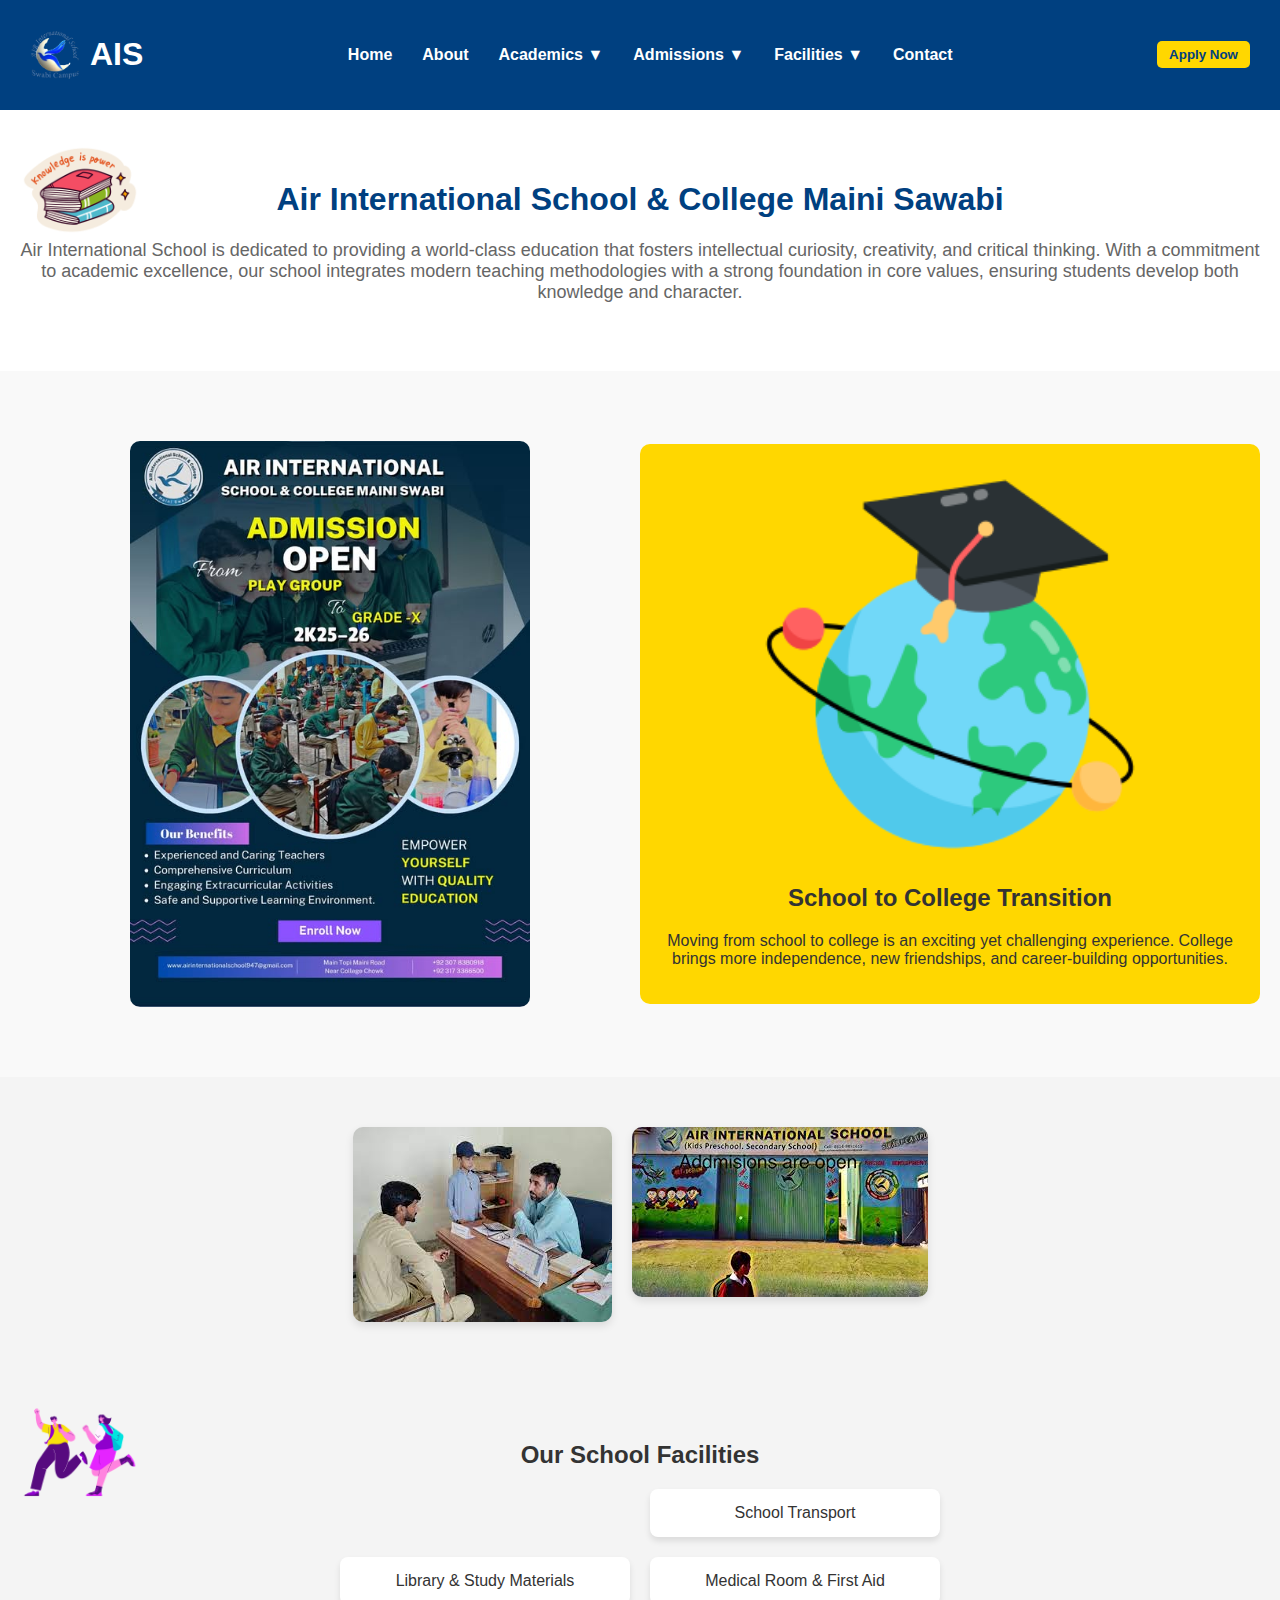
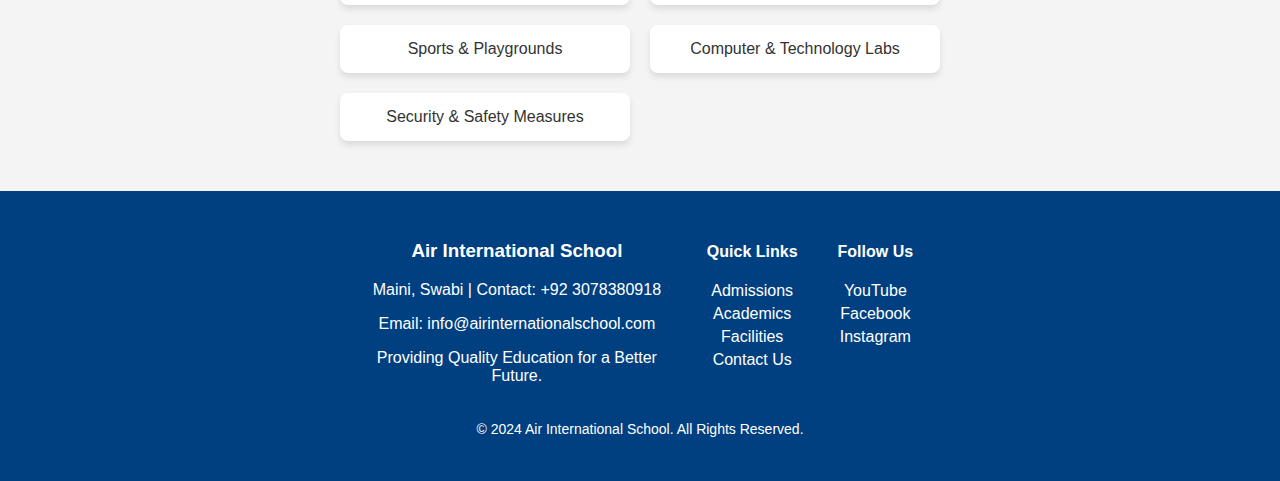
<file: index.html>
<E html>
<html lang="en">
<head>
    <meta charset="UTF-8">
    <meta name="viewport" content="width=device-width, initial-scale=1.0">
    <title>Air international</title>
    <link rel="stylesheet" href="./css/style.css">
</head>
<body>
    
    <nav>
        <div class="nav-logo">
            <img src="./logo.png" alt="School Logo">
            <h1>AIS</h1>
        </div>
        
        <ul class="nav-links">
            <li><a href="#">Home</a></li>
            <li><a href="#">About</a></li>
    
            <!-- Academics Dropdown -->
            <li class="dropdown">
                <a href="#">Academics ▼</a>
                <ul class="dropdown-menu">
                    <li><a href="#">Curriculum</a></li>
                    <li><a href="#">Faculty</a></li>
                    <li><a href="#">Examinations</a></li>
                    <li><a href="#">Results</a></li>
                </ul>
            </li>
    
            <!-- Admissions Dropdown -->
            <li class="dropdown">
                <a href="#">Admissions ▼</a>
                <ul class="dropdown-menu">
                    <li><a href="#">Apply Online</a></li>
                    <li><a href="#">Fee Structure</a></li>
                    <li><a href="#">Scholarships</a></li>
                </ul>
            </li>
    
            <!-- Facilities Dropdown -->
            <li class="dropdown">
                <a href="#">Facilities ▼</a>
                <ul class="dropdown-menu">
                    <li><a href="#">Library</a></li>
                    <li><a href="#">Sports Complex</a></li>
                    <li><a href="#">Computer Labs</a></li>
                    <li><a href="#">Transport</a></li>
                </ul>
            </li>
    
            <li><a href="#">Contact</a></li>
        </ul>
    
        <button class="nav-button">Apply Now</button>
    
        <!-- Mobile Menu Icon -->
        <div class="hamburger-menu" onclick="toggleMenu()">
            ☰
        </div>
    </nav>
    
    <!-- Mobile Dropdown Menu -->
    <ul class="mobile-nav" id="mobileNav">
        <li><a href="#">Home</a></li>
        <li><a href="#">About</a></li>
        <li><a href="#">Academics</a></li>
        <li><a href="#">Admissions</a></li>
        <li><a href="#">Facilities</a></li>
        <li><a href="#">Contact</a></li>
    </ul>
    
    <script>
        function toggleMenu() {
            var menu = document.getElementById("mobileNav");
            menu.classList.toggle("active");
        }
    </script>
    
    
    <section class="hero">
        <div> 
            <img src="./sticker1.png" alt="">
            <h1>Air International School & College Maini Sawabi</h1>
            <p>Air International School is dedicated to providing a world-class education that fosters intellectual curiosity, creativity, and critical thinking. With a commitment to academic excellence, our school integrates modern teaching methodologies with a strong foundation in core values, ensuring students develop both knowledge and character.</p>
        </div>
    </section>
    
    <section class="currentPage">
        
        <div>
            <img src="./Air1.jpg" alt="Campus Image">
        </div>
        <div class="section third">
          <img src="./sticker2.png" alt="">
            <h2>School to College Transition</h2>
            <p>Moving from school to college is an exciting yet challenging experience. College brings more independence, new friendships, and career-building opportunities.</p>
        </div>
    </section>
    
    <section class="Gallery">
        <div>
            <img src="./Air2.jpg" alt="Classroom Image">
        </div>
        <div>
            <img src="./Air3.jpg" alt="Sports Area">
        </div>
    </section>
    
     <section class="facilities-section">
        <h2>Our School Facilities</h2>
        <div class="facilities-list">
           <div> <img src="./sticker3.png" alt=""></div>
            <div class="facility">School Transport</div>
            <div class="facility">Library & Study Materials</div>
            <div class="facility">Medical Room & First Aid</div>
            <div class="facility">Sports & Playgrounds</div>
            <div class="facility">Computer & Technology Labs</div>
            <div class="facility">Security & Safety Measures</div>
        </div>
    </section>
    <section class="footer">
        <div class="footer-content">
            <div class="footer-info">
                <h3>Air International School</h3>
                <p>Maini, Swabi | Contact: +92 3078380918</p>
                <p>Email: info@airinternationalschool.com</p>
                <p>Providing Quality Education for a Better Future.</p>
            </div>
            <div class="footer-links">
                <h4>Quick Links</h4>
                <a href="#">Admissions</a>
                <a href="#">Academics</a>
                <a href="#">Facilities</a>
                <a href="#">Contact Us</a>
            </div>
            <div class="footer-social">
                <h4>Follow Us</h4>
                <a href="https://www.youtube.com/" target="_blank">YouTube</a>
                <a href="https://www.facebook.com/" target="_blank">Facebook</a>
                <a href="https://www.instagram.com/" target="_blank">Instagram</a>
            </div>
        </div>
        <p class="footer-bottom">© 2024 Air International School. All Rights Reserved.</p>
    </section>
    
    
</body>
</html>
</file>
<file: css/style.css>
/* General Styles */
body {
    font-family: Arial, sans-serif;
    margin: 0;
    padding: 0;
    background-color: #f4f4f4;
    color: #333;
}

/* Navbar Styles */
nav {
    display: flex;
    align-items: center;
    justify-content: space-between;
    background-color: #004080; /* Same as footer */
    padding: 15px 30px;
    color: white;
}

.nav-logo {
    display: flex;
    align-items: center;
}

.nav-logo img {
    width: 50px;
    margin-right: 10px;
}

.nav-links {
    display: flex;
    list-style: none;
    padding: 0;
}

.nav-links li {
    margin: 0 15px;
}

.nav-links a {
    text-decoration: none;
    color: white;
    font-weight: bold;
    transition: 0.3s;
}

.nav-links a:hover {
    color: #ffd700; /* Highlight color */
}

.nav-button {
    background: #ffd700;
    color: #004080;
    padding: 6px 12px;
    border: none;
    border-radius: 5px;
    font-weight: bold;
    cursor: pointer;
    transition: 0.3s;
}

.nav-button:hover {
    background: white;
    color: #004080;
}

/* Dropdown Menu */
.dropdown {
    position: relative;
}

.dropdown-menu {
    display: none;
    position: absolute;
    background-color: white;
    color: black;
    min-width: 150px;
    list-style: none;
    padding: 0;
    border-radius: 5px;
    box-shadow: 0px 4px 6px rgba(0, 0, 0, 0.1);
}

.dropdown:hover .dropdown-menu {
    display: block;
}

.dropdown-menu li {
    padding: 10px;
}

.dropdown-menu li a {
    color: black;
}

.dropdown-menu li a:hover {
    color: #004080;
}

/* Mobile Menu */
.hamburger-menu {
    display: none;
    font-size: 24px;
    cursor: pointer;
}

.mobile-nav {
    display: none;
    flex-direction: column;
    list-style: none;
    padding: 0;
    background-color: #004080;
    position: absolute;
    width: 100%;
    left: 0;
    top: 60px;
}

.mobile-nav.active {
    display: flex;
}

.mobile-nav li {
    padding: 10px;
    text-align: center;
}

.mobile-nav a {
    color: white;
    text-decoration: none;
}

/* Hero Section */
.hero {
    text-align: center;
    padding: 50px 20px;
    background-color: white;
    position: relative;
}

.hero img {
    width: 120px; /* Sticker Image */
    position: absolute;
    top: 20px;
    left: 20px;
}

.hero h1 {
    font-size: 32px;
    color: #004080;
}

.hero p {
    font-size: 18px;
    color: #666;
}

/* Transition Section */
.currentPage {
    display: flex;
    align-items: center;
    justify-content: space-around;
    padding: 50px 20px;
    background: #f9f9f9;
    text-align: center;
}

.currentPage div {
    flex: 1;
    padding: 20px;
}

.currentPage img {
    width: 100%;
    max-width: 400px;
    border-radius: 10px;
}

.section.third {
    background: #ffd700;
    padding: 20px;
    border-radius: 10px;
}

/* Gallery Section */
.Gallery {
    display: flex;
    justify-content: center;
    gap: 20px;
    padding: 50px;
}

.Gallery img {
    width: 100%;
    max-width: 300px;
    border-radius: 10px;
    box-shadow: 0px 4px 8px rgba(0, 0, 0, 0.1);
}

/* Facilities Section */
.facilities-section {
    text-align: center;
    padding: 50px;
    background-color: #f4f4f4;
    position: relative;
}

.facilities-section img {
    width: 120px;
    position: absolute;
    top: 20px;
    left: 20px;
}

.facilities-list {
    display: grid;
    grid-template-columns: repeat(2, 1fr);
    gap: 20px;
    max-width: 600px;
    margin: auto;
}

.facility {
    background: white;
    padding: 15px;
    border-radius: 8px;
    box-shadow: 0px 4px 6px rgba(0, 0, 0, 0.1);
}
/* Footer */
.footer {
    background-color: #004080; /* Same as navbar */
    color: white;
    padding: 30px 20px;
    text-align: center;
}

.footer-content {
    display: flex;
    flex-wrap: wrap;
    justify-content: center;
    gap: 40px;
}

.footer-info, .footer-links, .footer-social {
    max-width: 300px;
}

.footer-links a, .footer-social a {
    display: block;
    color: white;
    text-decoration: none;
    margin: 5px 0;
    transition: 0.3s;
}

.footer-links a:hover, .footer-social a:hover {
    color: #ffd700;
}

.footer-bottom {
    margin-top: 20px;
    font-size: 14px;
}

/* Responsive Design */
@media (max-width: 768px) {
    .nav-links {
        display: none;
    }

    .hamburger-menu {
        display: block;
    }

    .currentPage {
        flex-direction: column;
        text-align: center;
    }

    .Gallery {
        flex-direction: column;
        align-items: center;
    }

    .facilities-list {
        grid-template-columns: 1fr;
    }

    .footer-content {
        flex-direction: column;
        align-items: center;
    }
}
</file>
